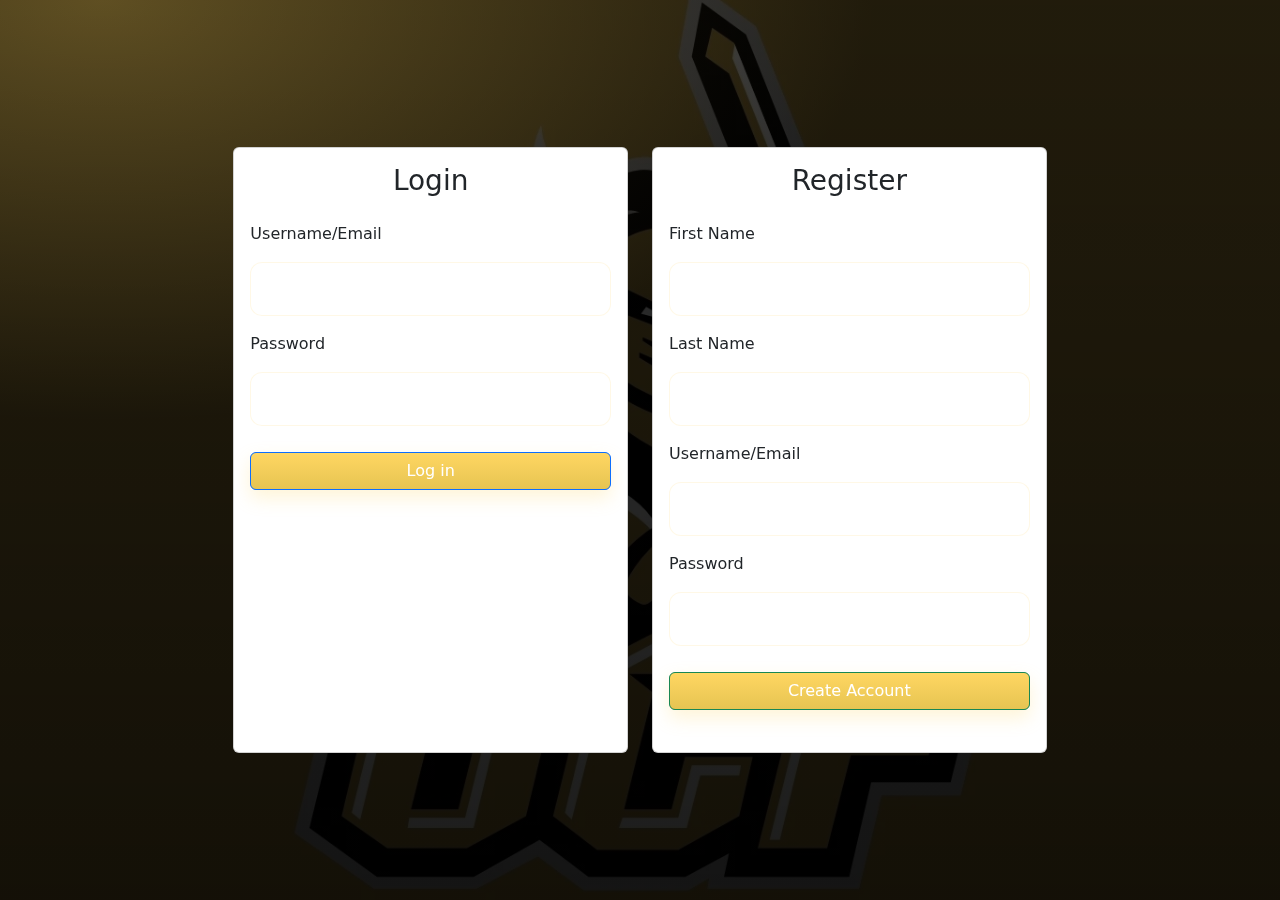
<file: index.html>
<!DOCTYPE html>
<html lang="en">
<head>
    <meta charset="UTF-8">
    <meta name="viewport" content="width=device-width, initial-scale=1.0">
    <title>COP4331 Contact Manager – Login</title>
    <link href="https://cdn.jsdelivr.net/npm/bootstrap@5.3.0/dist/css/bootstrap.min.css" rel="stylesheet">
    <link rel="stylesheet" href="css/styles.css">
</head>
<body>
    <div class="container-fluid min-vh-100 d-flex align-items-center justify-content-center">
        <div class="row w-100 justify-content-center">
            <div class="col-12 col-lg-10 col-xl-8">
                <div class="row g-4">
                    <!-- Login Card -->
                    <div class="col-md-6">
                        <div class="card h-100">
                            <div class="card-body">
                                <h3 class="card-title text-center mb-4">Login</h3>
                                <form id="loginForm">
                                    <div class="mb-3">
                                        <label for="loginName" class="form-label">Username/Email</label>
                                        <input type="text" class="form-control" id="loginName" required>
                                    </div>
                                    <div class="mb-3">
                                        <label for="loginPassword" class="form-label">Password</label>
                                        <input type="password" class="form-control" id="loginPassword" required>
                                    </div>
                                    <div class="d-grid">
                                        <button type="submit" class="btn btn-primary">Log in</button>
                                    </div>
                                </form>
                                <div id="loginError" class="mt-3"></div>
                            </div>
                        </div>
                    </div>
                    
                    <!-- Register Card -->
                    <div class="col-md-6">
                        <div class="card h-100">
                            <div class="card-body">
                                <h3 class="card-title text-center mb-4">Register</h3>
                                <form id="registerForm">
                                    <div class="mb-3">
                                        <label for="regFirst" class="form-label">First Name</label>
                                        <input type="text" class="form-control" id="regFirst" required>
                                    </div>
                                    <div class="mb-3">
                                        <label for="regLast" class="form-label">Last Name</label>
                                        <input type="text" class="form-control" id="regLast" required>
                                    </div>
                                    <div class="mb-3">
                                        <label for="regLogin" class="form-label">Username/Email</label>
                                        <input type="text" class="form-control" id="regLogin" required>
                                    </div>
                                    <div class="mb-3">
                                        <label for="regPassword" class="form-label">Password</label>
                                        <input type="password" class="form-control" id="regPassword" required>
                                    </div>
                                    <div class="d-grid">
                                        <button type="submit" class="btn btn-success">Create Account</button>
                                    </div>
                                </form>
                                <div id="regError" class="mt-3"></div>
                            </div>
                        </div>
                    </div>
                </div>
            </div>
        </div>
    </div>

    <script src="https://cdn.jsdelivr.net/npm/bootstrap@5.3.0/dist/js/bootstrap.bundle.min.js"></script>
    <script src="js/md5.min.js"></script>
    <script src="js/app.js"></script>
</body>
</html>
</file>
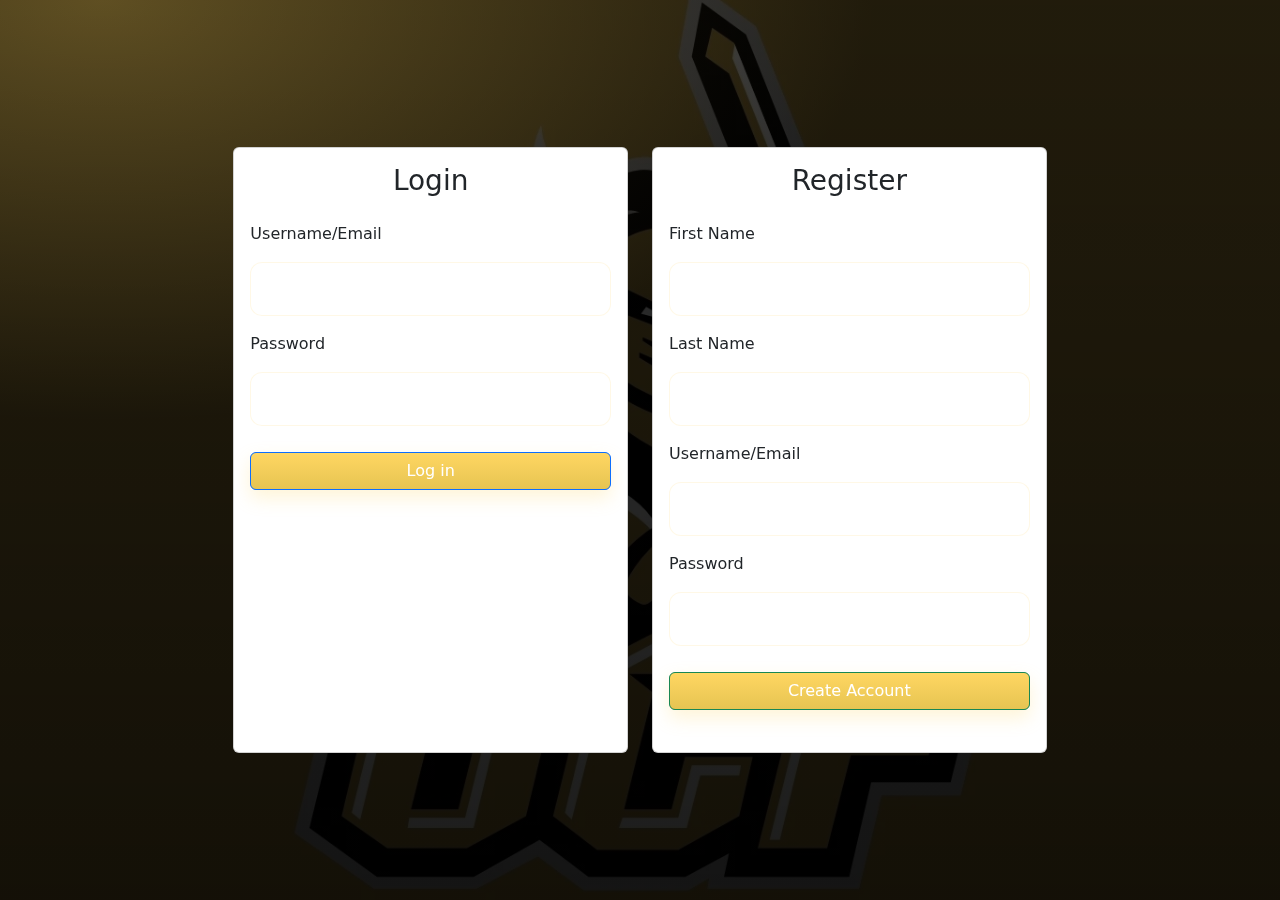
<file: contacts.html>
<!DOCTYPE html>
<html lang="en">
<head>
    <meta charset="UTF-8">
    <meta name="viewport" content="width=device-width, initial-scale=1.0">
    <title>My Contacts</title>
    <link href="https://cdn.jsdelivr.net/npm/bootstrap@5.3.0/dist/css/bootstrap.min.css" rel="stylesheet">
    <link rel="stylesheet" href="css/styles.css">
</head>
<body>
    <!-- Navigation Bar -->
    <nav class="navbar navbar-expand-lg navbar-light bg-light">
        <div class="container-fluid">
            <span class="navbar-brand mb-0 h1">My Contacts</span>
            <div class="navbar-nav ms-auto">
                <span class="navbar-text me-3" id="who">Logged in as First Last</span>
                <button class="btn btn-outline-secondary btn-sm" id="logoutBtn" onclick="logout()">Log out</button>
            </div>
        </div>
    </nav>

    <!-- Main Content -->
    <div class="container-fluid mt-4">
        <!-- Search and Add Contact Section -->
        <div class="row mb-4">
            <div class="col-md-8">
                <div class="input-group">
                    <input type="text" class="form-control" id="searchInput" placeholder="Search contacts...">
                    <button class="btn btn-outline-secondary" type="button" id="searchBtn" onclick="doSearch()">Search</button>
                </div>
            </div>
            <div class="col-md-4 text-end">
                <button type="button" class="btn btn-primary" onclick="openAdd()">
                    Add Contact
                </button>
            </div>
        </div>

        <!-- Contacts Table -->
        <div class="row">
            <div class="col-12">
                <div class="table-responsive">
                    <table class="table table-striped table-hover">
                        <thead class="table-dark">
                            <tr>
                                <th>First</th>
                                <th>Last</th>
                                <th>Email</th>
                                <th>Phone</th>
                                <th>Actions</th>
                            </tr>
                        </thead>
                        <tbody id="rows">
                            <!-- Contact rows will be populated here -->
                        </tbody>
                    </table>
                </div>
            </div>
        </div>
    </div>

    <!-- Add/Edit Contact Modal -->
    <div class="modal fade" id="contactModal" tabindex="-1" aria-labelledby="contactModalLabel" aria-hidden="true">
        <div class="modal-dialog">
            <div class="modal-content">
                <div class="modal-header">
                    <h5 class="modal-title" id="modalTitle">Add Contact</h5>
                    <button type="button" class="btn-close" data-bs-dismiss="modal" aria-label="Close"></button>
                </div>
                <div class="modal-body">
                    <form id="contactForm">
                        <div class="mb-3">
                            <label for="cFirst" class="form-label">First Name</label>
                            <input type="text" class="form-control" id="cFirst" required>
                        </div>
                        <div class="mb-3">
                            <label for="cLast" class="form-label">Last Name</label>
                            <input type="text" class="form-control" id="cLast" required>
                        </div>
                        <div class="mb-3">
                            <label for="cEmail" class="form-label">Email</label>
                            <input type="email" class="form-control" id="cEmail" required>
                        </div>
                        <div class="mb-3">
                            <label for="cPhone" class="form-label">Phone</label>
                            <input type="tel" class="form-control" id="cPhone" required>
                        </div>
                        <div id="formError" class="text-danger"></div>
                    </form>
                </div>
                <div class="modal-footer">
                    <button type="button" class="btn btn-secondary" data-bs-dismiss="modal">Cancel</button>
                    <button type="button" class="btn btn-primary" onclick="saveContact()">Save Contact</button>
                </div>
            </div>
        </div>
    </div>

    <!-- Edit Contact Modal -->
    <div class="modal fade" id="editContactModal" tabindex="-1" aria-labelledby="editContactModalLabel" aria-hidden="true">
        <div class="modal-dialog">
            <div class="modal-content">
                <div class="modal-header">
                    <h5 class="modal-title" id="editContactModalLabel">Edit Contact</h5>
                    <button type="button" class="btn-close" data-bs-dismiss="modal" aria-label="Close"></button>
                </div>
                <div class="modal-body">
                    <form id="editContactForm">
                        <input type="hidden" id="editContactId">
                        <div class="mb-3">
                            <label for="editContactFirst" class="form-label">First Name</label>
                            <input type="text" class="form-control" id="editContactFirst" required>
                        </div>
                        <div class="mb-3">
                            <label for="editContactLast" class="form-label">Last Name</label>
                            <input type="text" class="form-control" id="editContactLast" required>
                        </div>
                        <div class="mb-3">
                            <label for="editContactEmail" class="form-label">Email</label>
                            <input type="email" class="form-control" id="editContactEmail" required>
                        </div>
                        <div class="mb-3">
                            <label for="editContactPhone" class="form-label">Phone</label>
                            <input type="tel" class="form-control" id="editContactPhone" required>
                        </div>
                    </form>
                </div>
                <div class="modal-footer">
                    <button type="button" class="btn btn-secondary" data-bs-dismiss="modal">Cancel</button>
                    <button type="button" class="btn btn-primary" id="updateContactBtn">Update Contact</button>
                </div>
            </div>
        </div>
    </div>

    <script src="https://cdn.jsdelivr.net/npm/bootstrap@5.3.0/dist/js/bootstrap.bundle.min.js"></script>
    <script src="js/md5.min.js"></script>
    <script src="js/app.js"></script>
</body>
</html>
</file>
<file: css/styles.css>
/* === UCF Accessible Theme Tokens === */
:root {
  --bg: #0b0b0b;
  /* near-black background */
  --bg-accent: #121212;
  --card: rgba(255, 214, 98, 0.06);
  /* subtle gold tint for cards */
  --border: rgba(255, 214, 98, 0.16);
  --text: #f3f4f6;
  /* light text for contrast */
  --muted: #d1b16f;
  /* muted gold for helper text */
  --primary: #ffd662;
  /* UCF gold */
  --primary-600: #e6c452;
  /* darker gold for gradient end */
  --danger: #ef4444;
  /* red for errors */
  --radius: 18px;
  --shadow: 0 12px 32px rgba(0, 0, 0, .25);
  --space: clamp(12px, 1.5vw, 18px);
}

* {
  box-sizing: border-box;
}

html,
body {
  height: 100%;
}



body {
  margin: 0;
  font-family: 'Ubuntu', system-ui, -apple-system, Segoe UI, Roboto, sans-serif;
  color: var(--text);
  background: var(--bg);
  position: relative;
}

body::before {
  content: "";
  position: fixed;
  inset: 0;
  background-image: url("../images/background.png");
  background-size: cover;
  background-position: center;
  background-repeat: no-repeat;
  filter: brightness(0.55) saturate(1.1);
  z-index: -2;
}

body::after {
  content: "";
  position: fixed;
  inset: 0;
  background:
    radial-gradient(1100px 600px at 8% 0%, rgba(255, 214, 98, 0.12) 0%, rgba(0, 0, 0, 0.55) 70%),
    linear-gradient(180deg, rgba(0, 0, 0, 0.25), rgba(0, 0, 0, 0.55));
  z-index: -1;
}

.container {
  max-width: 860px;
  margin: 0px auto 72px;
  padding: 0 var(--space);
}

#title {
  font-size: clamp(28px, 3.2vw, 40px);
  line-height: 1.15;
  margin: 0 0 10px;
  text-align: center;
  letter-spacing: .4px;
  color: #fff;
  background: linear-gradient(90deg, #ffffff, #ffd662, #ffffff);
  -webkit-background-clip: text;
  -webkit-text-fill-color: transparent;
}


#loginDiv,
#loggedInDiv,
#accessUIDiv {
  background: var(--card);
  border: 1px solid var(--border);
  border-radius: var(--radius);
  box-shadow: var(--shadow);
  padding: clamp(18px, 2.4vw, 28px);
  margin: 20px auto;
  width: min(760px, 100%);
  backdrop-filter: blur(6px);
  animation: fade-in .5s ease both;
}

#registerResult,
#inner-title,
#loginResult,
#colorAddResult,
#colorSearchResult,
#contactAddResult,
#contactSearchResult {
  display: block;
  text-align: center;
  margin: 6px 0 10px;
  font-size: .95rem;
  color: #e8d8a4;
}

#registerResult,
#loginResult,
#contactAddResult,
#contactSearchResult {
  color: var(--danger);
}

#userName {
  display: block;
  text-align: center;
  font-weight: 600;
  margin-bottom: 10px;
}

input[type="text"],
input[type="password"] {
  width: 100%;
  border-radius: 12px;
  border: 1px solid var(--border);
  background: rgba(255, 255, 255, 0.04);
  color: var(--text);
  padding: 14px 16px;
  margin: 8px 0;
  outline: none;
  transition: border-color .15s ease, box-shadow .15s ease, transform .04s;
}

input::placeholder {
  color: #b6a06b;
}

input:focus {
  border-color: #ffd662;
  box-shadow: 0 0 0 4px rgba(255, 214, 98, .22);
}

.buttons,
button {
  appearance: none;
  display: block;
  width: 100%;
  border: 0;
  border-radius: 12px;
  padding: 14px 18px;
  font-size: 1rem;
  font-weight: 700;
  cursor: pointer;
  margin: 10px 0;
  color: #111827;
  background: linear-gradient(180deg, var(--primary), var(--primary-600));
  transition: transform .06s ease, filter .15s ease, box-shadow .15s ease;
  box-shadow: 0 8px 18px rgba(255, 214, 98, .25);
}

.buttons:hover,
button:hover {
  filter: brightness(1.05);
}

.buttons:active,
button:active {
  transform: translateY(1px);
}

.buttons:focus-visible,
button:focus-visible {
  outline: 3px solid #ffffff;
  outline-offset: 2px;
  box-shadow: 0 0 0 4px rgba(255, 214, 98, .45);
}



select {
  width: 100%;
  background: rgba(255, 255, 255, 0.04);
  color: var(--text);
  border: 1px solid var(--border);
  border-radius: 12px;
  padding: 12px 14px;
  margin: 8px 0;
}

#contactList {
  margin-top: 10px;
  line-height: 1.5;
  padding: 12px 14px;
  background: rgba(255, 255, 255, 0.03);
  border: 1px dashed var(--border);
  border-radius: 12px;
}

.center {
  text-align: center;
}

@keyframes fade-in {
  from {
    opacity: 0;
    transform: translateY(6px);
  }

  to {
    opacity: 1;
    transform: translateY(0);
  }
}

@media (min-width: 720px) {
  #accessUIDiv {
    display: grid;
    grid-template-columns: 1fr 1fr;
    gap: 16px;
  }

  #searchText,
  #searchContactButton,
  #contactSearchResult,
  #contactList {
    grid-column: 1 / -1;
  }
}

@media (prefers-reduced-motion: reduce) {
  * {
    animation: none !important;
    transition: none !important;
  }
}

.list-container {
  max-width: 1100px;
  margin: 48px auto;
  padding: 0 var(--space);
}

.search-bar {
  position: relative;
  margin-bottom: 28px;
}

.search-bar input[type="text"] {
  width: 100%;
  padding: 14px 18px;
  border-radius: 14px;
  border: 1px solid var(--border);
  background: rgba(255, 255, 255, 0.06);
  color: var(--text);
  font-size: 1rem;
}

.search-bar input:focus {
  border-color: var(--primary);
  box-shadow: 0 0 0 4px rgba(255, 214, 98, .22);
}

.autofill-list {
  position: absolute;
  top: 100%;
  left: 0;
  right: 0;
  background: var(--bg-accent);
  border: 1px solid var(--border);
  border-radius: 12px;
  margin-top: 6px;
  box-shadow: var(--shadow);
  z-index: 50;
}

.autofill-list div {
  padding: 10px 14px;
  cursor: pointer;
  transition: background .15s ease;
}

.autofill-list div:hover {
  background: rgba(255, 214, 98, 0.08);
}

.contact-grid {
  display: grid;
  grid-template-columns: repeat(auto-fill, minmax(220px, 1fr));
  gap: 18px;
}

.contact-card {
  background: var(--card);
  border: 1px solid var(--border);
  border-radius: var(--radius);
  padding: 18px;
  backdrop-filter: blur(4px);
  box-shadow: var(--shadow);
  transition: transform .12s ease, box-shadow .15s ease;
}

.contact-card:hover {
  transform: translateY(-3px);
  box-shadow: 0 14px 28px rgba(0, 0, 0, .3);
}

.contact-name {
  font-weight: 600;
  font-size: 1.1rem;
  margin-bottom: 6px;
  color: var(--primary);
}

.contact-phone {
  font-size: 0.95rem;
  color: var(--text);
  margin-bottom: 8px;
}

.contact-actions {
  display: flex;
  gap: 8px;
  margin-top: 10px;
}

.contact-actions button {
  flex: 1;
  padding: 8px 10px;
  font-size: 0.9rem;
  border-radius: 10px;
  box-shadow: none;
}

.contact-actions .delete-btn {
  background: rgba(255, 255, 255, 0);
  color: #ffffff;
  box-shadow: 0 4px 10px rgba(27, 27, 27, 0.25);
}

.contact-actions .delete-btn:hover {
  filter: brightness(1.1);
}

.contact-actions .update-btn {
  background: linear-gradient(180deg, var(--primary), var(--primary-600));
  color: #111827;
  box-shadow: 0 4px 10px rgba(255, 214, 98, .25);
}

#contactScroll {
  max-height: 480px;
  overflow-y: auto;
  border: none;
  border-radius: 12px;
  padding: 14px;
  margin-top: 16px;
  backdrop-filter: blur(2px);
  background: rgba(0, 0, 0, 0.15);
  scrollbar-width: thin;
  scrollbar-color: var(--primary) rgba(0, 0, 0, 0.2);
}

#show-more-container {
  text-align: center;
  margin-top: 12px;
}

#showMoreBtn {
  width: 100%;
}

.input-container {
  position: relative;
  margin-bottom: 15px;
  width: 100%;
}

.input-container input {
  width: 100%;
  padding: 12px 10px;
  font-size: 14px;
  border: 1px solid var(--border); 
  border-radius: 6px;
  background: rgba(255, 255, 255, 0.04);  
  color: var(--text);  
}
#logoutButton {
  background: linear-gradient(180deg, #e5e7eb, #cbd5e1);
  color: #0f172a;
  box-shadow: 0 8px 18px rgba(203, 213, 225, .25);
  z-index: 100; /* Ensure it stays on top of other elements */
}
.input-container input[type="text"] {
  color: var(--text) !important;
  -webkit-text-security: none !important;
  text-security: none !important;
  font-size: 14px !important;
  background: rgba(255, 255, 255, 0.04) !important; /* match your theme */
}

.input-container label {
  position: absolute;
  left: 12px;
  top: 12px;
  color: #777;
  font-size: 14px;
  pointer-events: none;
  transition: 0.2s ease all;
}

.input-container input:focus+label,
.input-container input:not(:placeholder-shown)+label {
  top: -8px;
  left: 8px;
  font-size: 12px;
  color: #ffffff;
  background: rgba(255, 214, 98, .25);
  padding: 0 4px;
}
.input-container button[type="button"] {
  position: absolute;
  right: 35px;
  top: 50%;
  transform: translateY(-50%);
  width: 20px;
  height: 20px;
  margin: 0;
  z-index: 5;
  cursor: pointer;
  background: transparent;
  border: none;
  background-image: url("data:image/svg+xml,%3Csvg xmlns='http://www.w3.org/2000/svg' viewBox='0 0 24 24'%3E%3Cpath d='M11.83 9L15 12.16V12a3 3 0 0 0-3-3h-.17m-4.3.8l1.55 1.55c-.05.21-.08.42-.08.65a3 3 0 0 0 3 3c.22 0 .44-.03.65-.08l1.55 1.55c-.67.33-1.41.53-2.2.53a5 5 0 0 1-5-5c0-.79.2-1.53.53-2.2M2 4.27l2.28 2.28l.45.45C3.08 8.3 1.78 10 1 12c1.73 4.39 6 7.5 11 7.5c1.55 0 3.03-.3 4.38-.84l.43.42L19.73 22 21 20.73 3.27 3 2 4.27z' fill='%23777'/%3E%3C/svg%3E");
  background-repeat: no-repeat;
  background-position: center;
  background-size: contain;
}

.input-container button[type="button"].show-password {
  background-image: url("data:image/svg+xml,%3Csvg xmlns='http://www.w3.org/2000/svg' viewBox='0 0 24 24'%3E%3Cpath d='M12 9a3 3 0 0 0-3 3a3 3 0 0 0 3 3a3 3 0 0 0 3-3a3 3 0 0 0-3-3m0 8a5 5 0 0 1-5-5a5 5 0 0 1 5-5a5 5 0 0 1 5 5a5 5 0 0 1-5 5m0-12.5C7 4.5 2.73 7.61 1 12c1.73 4.39 6 7.5 11 7.5s9.27-3.11 11-7.5c-1.73-4.39-6-7.5-11-7.5z' fill='%23777'/%3E%3C/svg%3E");
}

.input-container button[type="button"]:hover {
  background-image: url("data:image/svg+xml,%3Csvg xmlns='http://www.w3.org/2000/svg' viewBox='0 0 24 24'%3E%3Cpath d='M11.83 9L15 12.16V12a3 3 0 0 0-3-3h-.17m-4.3.8l1.55 1.55c-.05.21-.08.42-.08.65a3 3 0 0 0 3 3c.22 0 .44-.03.65-.08l1.55 1.55c-.67.33-1.41.53-2.2.53a5 5 0 0 1-5-5c0-.79.2-1.53.53-2.2M2 4.27l2.28 2.28l.45.45C3.08 8.3 1.78 10 1 12c1.73 4.39 6 7.5 11 7.5c1.55 0 3.03-.3 4.38-.84l.43.42L19.73 22 21 20.73 3.27 3 2 4.27z' fill='%23555'/%3E%3C/svg%3E");
}

.input-container button[type="button"].show-password:hover {
  background-image: url("data:image/svg+xml,%3Csvg xmlns='http://www.w3.org/2000/svg' viewBox='0 0 24 24'%3E%3Cpath d='M12 9a3 3 0 0 0-3 3a3 3 0 0 0 3 3a3 3 0 0 0 3-3a3 3 0 0 0-3-3m0 8a5 5 0 0 1-5-5a5 5 0 0 1 5-5a5 5 0 0 1 5 5a5 5 0 0 1-5 5m0-12.5C7 4.5 2.73 7.61 1 12c1.73 4.39 6 7.5 11 7.5s9.27-3.11 11-7.5c-1.73-4.39-6-7.5-11-7.5z' fill='%23555'/%3E%3C/svg%3E");
}

.warning-icon {
  display: none;
  position: absolute;
  right: 8px;
  top: 50%;
  transform: translateY(-50%);
}

.show-warning .warning-icon {
  display: block;
}

.input-container.error input {
    border-color: #ff4444; 
}
/* Absolute kill for the sentinel line */
.scroll-sentinel {
  display: none !important;
  position: absolute !important;
  top: -9999px !important;
  height: 0 !important;
  width: 0 !important;
  overflow: hidden !important;
  background: none !important;
  border: none !important;
  opacity: 0 !important;
  pointer-events: none !important;
}

/* Hide empty autofill dropdown so no stray line appears */
.autofill-list:empty {
  display: none;
}

/* === Accessibility Contrast Fixes === */
.input-container label {
  color: #eaeaea;                 /* brighter label text */
}

input::placeholder {
  color: #dcdcdc;                 /* brighter placeholder */
}

.input-container input {
  color: var(--text);
  opacity: 1;
  border-color: rgba(255, 214, 98, 0.4); /* higher-contrast border */
}

.input-container input:focus {
  border-color: var(--primary);
  box-shadow: 0 0 0 4px rgba(255, 214, 98, 0.4);
}

#loginDiv {
  color: var(--text);             /* ensure text pops on translucent bg */
}
/* === Delete Button High-Contrast Style === */
.contact-actions .delete-btn {
  background: #b00020;      /* high-contrast red */
  color: #fff;
  border: none;
  padding: 0.5rem 1rem;
  border-radius: 8px;
  cursor: pointer;
}

.contact-actions .delete-btn:hover {
  background: #d32f2f;      /* slightly brighter on hover */
}

.contact-actions .delete-btn:focus-visible {
  outline: 3px solid #fff;  /* clear keyboard focus ring */
  outline-offset: 2px;
}

/* === Center & fix descender clipping for My Contacts heading === */
#title {
  text-align: center;          /* center the text horizontally */
  display: block;              /* ensures the text-align works */
  line-height: 1.3;            /* extra space for the descender */
  padding-bottom: 6px;         /* breathing room below */
  overflow: visible;           /* prevent any clipping */
  background-clip: text;       /* standard fallback */
}
</file>
